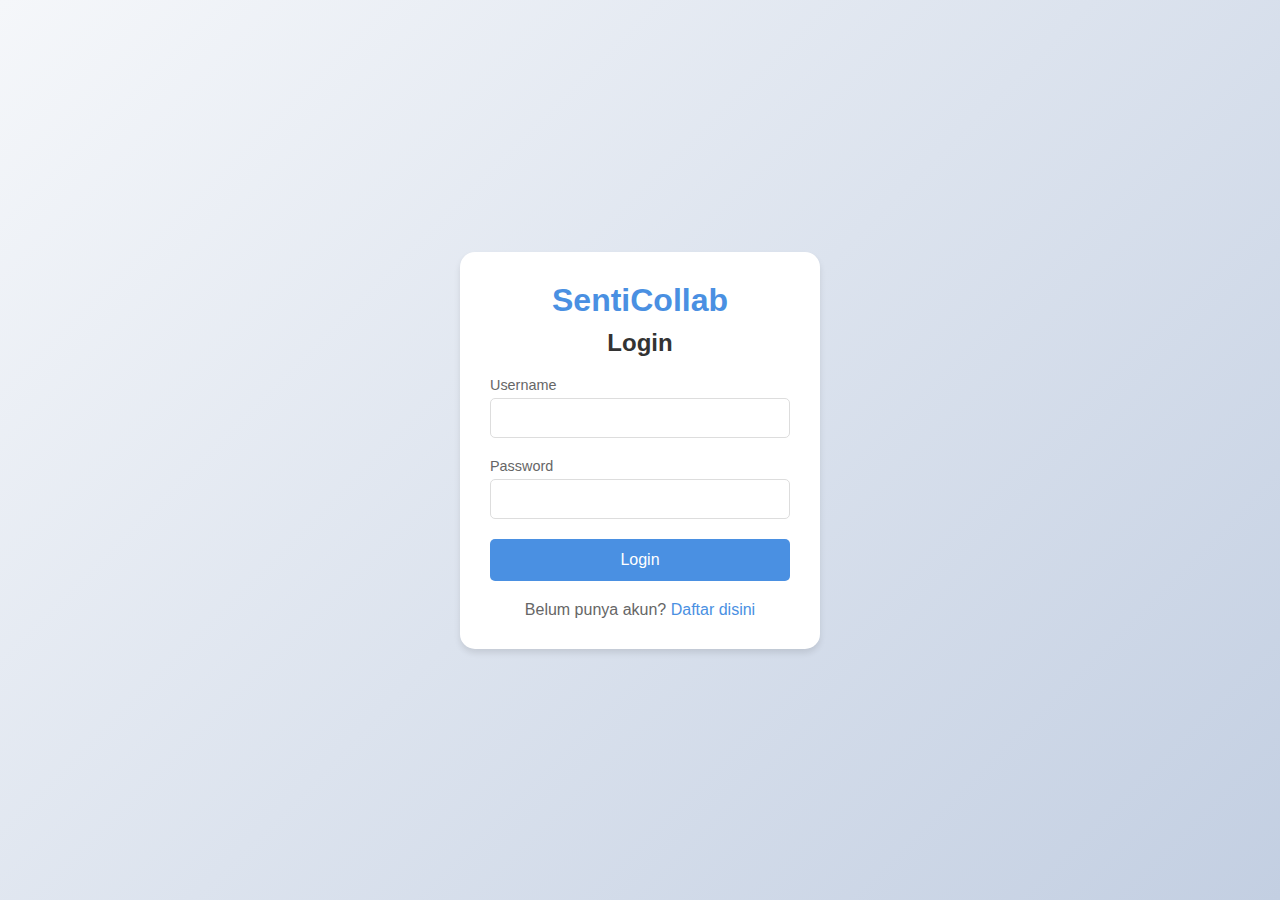
<file: login.html>
<!DOCTYPE html>
<html lang="en">
<head>
    <meta charset="UTF-8">
    <meta name="viewport" content="width=device-width, initial-scale=1.0">
    <title>SentiCollab - Login</title>
    <link rel="stylesheet" href="css/auth.css">
</head>
<body>
    <div class="auth-container">
        <div class="auth-card">
            <h1>SentiCollab</h1>
            <h2>Login</h2>
            <form id="loginForm">
                <div class="form-group">
                    <label for="username">Username</label>
                    <input type="text" id="username" required>
                </div>
                <div class="form-group">
                    <label for="password">Password</label>
                    <input type="password" id="password" required>
                </div>
                <button type="submit">Login</button>
            </form>
            <p>Belum punya akun? <a href="register.html">Daftar disini</a></p>
        </div>
    </div>
    <script src="js/auth.js"></script>
</body>
</html>
</file>
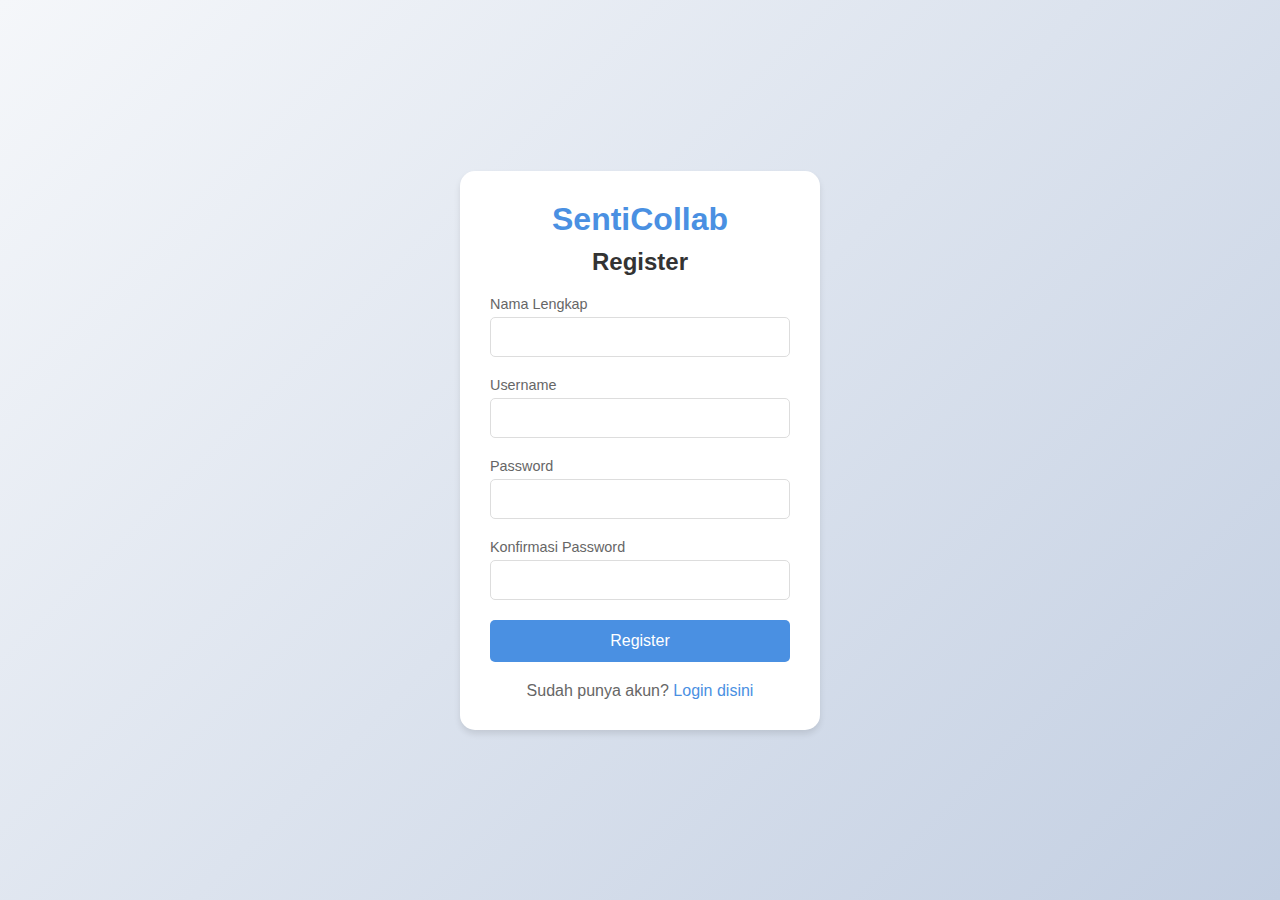
<file: register.html>
<!DOCTYPE html>
<html lang="en">
<head>
    <meta charset="UTF-8">
    <meta name="viewport" content="width=device-width, initial-scale=1.0">
    <title>SentiCollab - Register</title>
    <link rel="stylesheet" href="css/auth.css">
</head>
<body>
    <div class="auth-container">
        <div class="auth-card">
            <h1>SentiCollab</h1>
            <h2>Register</h2>
            <form id="registerForm">
                <div class="form-group">
                    <label for="fullname">Nama Lengkap</label>
                    <input type="text" id="fullname" required>
                </div>
                <div class="form-group">
                    <label for="username">Username</label>
                    <input type="text" id="username" required>
                </div>
                <div class="form-group">
                    <label for="password">Password</label>
                    <input type="password" id="password" required>
                </div>
                <div class="form-group">
                    <label for="confirmPassword">Konfirmasi Password</label>
                    <input type="password" id="confirmPassword" required>
                </div>
                <button type="submit">Register</button>
            </form>
            <p>Sudah punya akun? <a href="login.html">Login disini</a></p>
        </div>
    </div>
    <script src="js/auth.js"></script>
</body>
</html>
</file>
<file: css/auth.css>
* {
    margin: 0;
    padding: 0;
    box-sizing: border-box;
    font-family: 'Segoe UI', Tahoma, Geneva, Verdana, sans-serif;
}

body {
    background: linear-gradient(135deg, #f5f7fa 0%, #c3cfe2 100%);
    min-height: 100vh;
    display: flex;
    align-items: center;
    justify-content: center;
}

.auth-container {
    width: 100%;
    max-width: 400px;
    padding: 20px;
}

.auth-card {
    background: white;
    padding: 30px;
    border-radius: 15px;
    box-shadow: 0 4px 6px rgba(0, 0, 0, 0.1);
}

h1 {
    color: #4A90E2;
    text-align: center;
    margin-bottom: 10px;
    font-size: 2em;
}

h2 {
    color: #333;
    text-align: center;
    margin-bottom: 20px;
    font-size: 1.5em;
}

.form-group {
    margin-bottom: 20px;
}

label {
    display: block;
    margin-bottom: 5px;
    color: #666;
    font-size: 0.9em;
}

input {
    width: 100%;
    padding: 10px;
    border: 1px solid #ddd;
    border-radius: 5px;
    font-size: 1em;
    transition: border-color 0.3s ease;
}

input:focus {
    outline: none;
    border-color: #4A90E2;
}

button {
    width: 100%;
    padding: 12px;
    background-color: #4A90E2;
    color: white;
    border: none;
    border-radius: 5px;
    font-size: 1em;
    cursor: pointer;
    transition: background-color 0.3s ease;
}

button:hover {
    background-color: #357ABD;
}

p {
    text-align: center;
    margin-top: 20px;
    color: #666;
}

a {
    color: #4A90E2;
    text-decoration: none;
}

a:hover {
    text-decoration: underline;
}

.error-message {
    color: #dc3545;
    font-size: 0.9em;
    margin-top: 5px;
    display: none;
}

.success-message {
    color: #28a745;
    font-size: 0.9em;
    margin-top: 5px;
    display: none;
}
</file>
